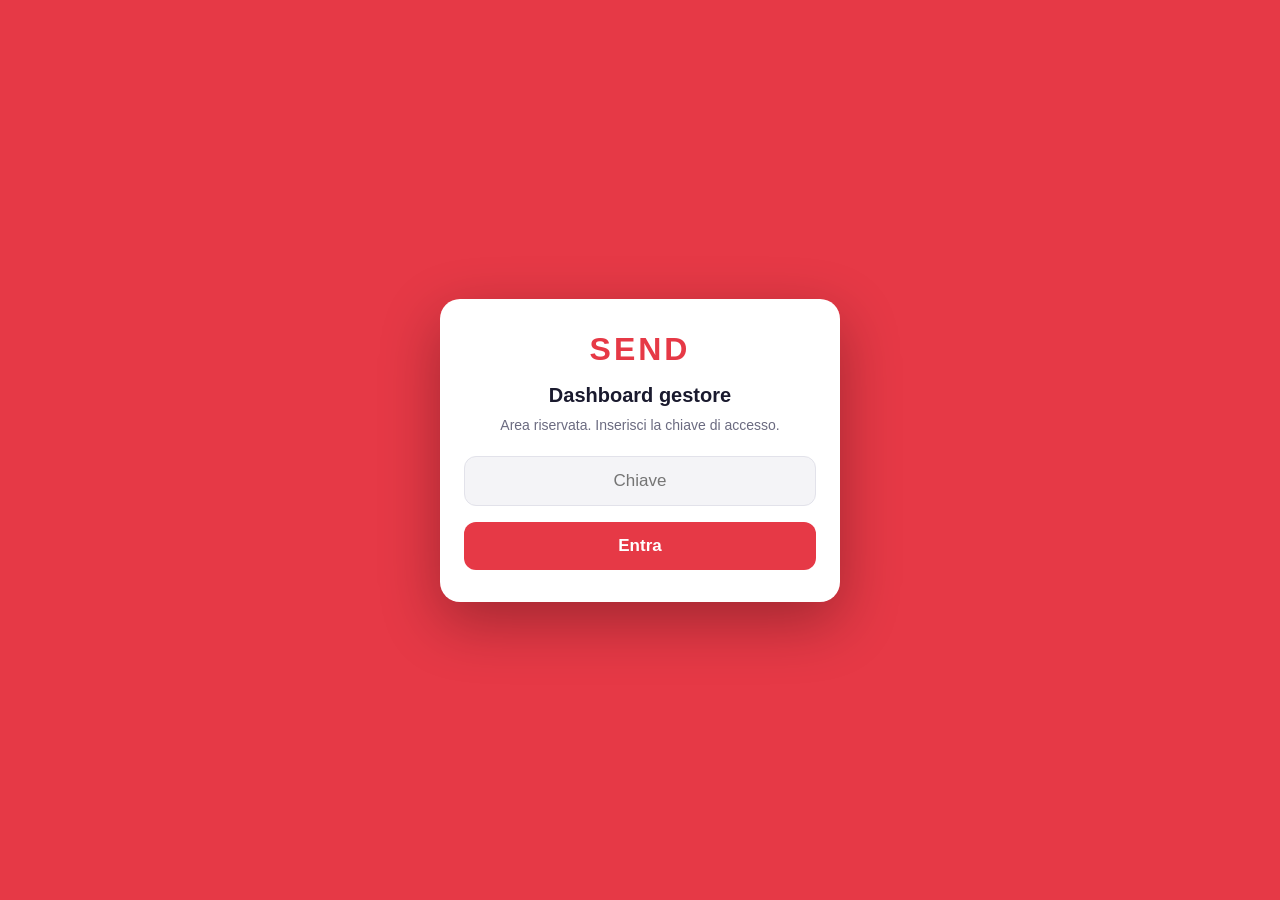
<file: admin.html>
<!DOCTYPE html>
<html lang="it">
<head>
  <meta charset="UTF-8">
  <meta name="viewport" content="width=device-width, initial-scale=1.0">
  <meta name="robots" content="noindex">
  <title>SEND — Dashboard gestore</title>
  <link rel="stylesheet" href="style.css?v=10">
  <style>
    .admin-wrap { padding: 16px; max-width: 900px; margin: 0 auto; }
    .bar-card {
      background: var(--card);
      border: 1px solid var(--border);
      border-radius: var(--radius);
      padding: 14px 16px;
      margin-bottom: 12px;
    }
    .bar-card h3 { font-size: 17px; margin-bottom: 8px; }
    .bar-stats { display: flex; flex-wrap: wrap; gap: 14px; font-size: 13px; color: var(--text-dim); margin-bottom: 10px; }
    .bar-stats b { color: var(--text); font-size: 16px; display: block; }
    .totali { display: flex; gap: 12px; margin-bottom: 18px; }
    .tot-box {
      flex: 1;
      background: var(--card);
      border: 1px solid var(--border);
      border-radius: var(--radius);
      padding: 14px;
      text-align: center;
    }
    .tot-box b { font-size: 26px; display: block; color: var(--accent); }
    .tot-box span { font-size: 12px; color: var(--text-dim); }
    .admin-actions { display: flex; gap: 8px; flex-wrap: wrap; }
    .admin-actions .btn-secondary { padding: 9px 13px; font-size: 13px; }
  </style>
</head>
<body>
  <!-- Blocco accesso -->
  <div id="gate" class="setup-screen">
    <div class="setup-card">
      <h1 class="setup-logo">SEND</h1>
      <h2>Dashboard gestore</h2>
      <p>Area riservata. Inserisci la chiave di accesso.</p>
      <input type="password" id="gate-key" placeholder="Chiave" autocomplete="off">
      <button id="gate-go" type="button" class="btn-primary full-width">Entra</button>
    </div>
  </div>

  <header class="topbar">
    <h1>SEND</h1>
    <span class="topbar-sub">Dashboard gestore</span>
  </header>

  <div class="admin-wrap">
    <div class="totali">
      <div class="tot-box"><b id="tot-bar">—</b><span>Bar attivi</span></div>
      <div class="tot-box"><b id="tot-visite">—</b><span>Accessi totali</span></div>
      <div class="tot-box"><b id="tot-visite-7">—</b><span>Accessi ultimi 7 giorni</span></div>
    </div>
    <div id="bar-list"><p class="hint">Caricamento…</p></div>
  </div>

  <script>
    const SUPABASE_URL = "https://pwuebotkdxobjvfoepjz.supabase.co";
    const SUPABASE_KEY = "sb_publishable_LEGQHUZEAH-ET0582OWRKA_r51GJpEf";
    const SB_HEADERS = { apikey: SUPABASE_KEY, Authorization: `Bearer ${SUPABASE_KEY}` };
    const OWNER_HASH = "2def2aae880cbb34ff66dba22a7e2f683335126dd78884127c536fb3805ebce2";
    const APP_URL = location.origin + location.pathname.replace(/admin\.html$/, "");

    async function sha256hex(text) {
      const buf = await crypto.subtle.digest("SHA-256", new TextEncoder().encode(text));
      return [...new Uint8Array(buf)].map((b) => b.toString(16).padStart(2, "0")).join("");
    }

    async function tryKey(k) {
      if (!k) return false;
      if ((await sha256hex(k)) !== OWNER_HASH) return false;
      document.getElementById("gate").classList.add("hidden");
      loadDashboard();
      return true;
    }

    function fmtDate(iso) {
      if (!iso) return "mai";
      const d = new Date(iso);
      return d.toLocaleDateString("it-IT", { day: "2-digit", month: "2-digit", year: "numeric" }) +
        " " + d.toLocaleTimeString("it-IT", { hour: "2-digit", minute: "2-digit" });
    }

    async function deleteBar(barId, card, btn) {
      if (!confirm(`Eliminare DEFINITIVAMENTE il bar "${barId}"?\n\nSi cancellano la sua lista e tutti i suoi accessi. Non è reversibile.`)) return;
      btn.disabled = true;
      btn.textContent = "…";
      try {
        const filter = `bar_id=eq.${encodeURIComponent(barId)}`;
        // return=representation: la risposta contiene le righe davvero cancellate.
        // Se la policy di delete manca, RLS le filtra e l'array torna vuoto.
        const res = await fetch(`${SUPABASE_URL}/rest/v1/bar_inventories?${filter}`, {
          method: "DELETE",
          headers: { ...SB_HEADERS, Prefer: "return=representation" },
        });
        const deleted = res.ok ? await res.json() : [];
        if (!res.ok) throw new Error("HTTP " + res.status);
        if (!Array.isArray(deleted) || deleted.length === 0) {
          throw new Error("policy-mancante");
        }
        // Cancella anche gli accessi (best-effort)
        await fetch(`${SUPABASE_URL}/rest/v1/bar_visits?${filter}`, {
          method: "DELETE",
          headers: { ...SB_HEADERS, Prefer: "return=minimal" },
        }).catch(() => {});
        card.remove();
        loadDashboard(); // aggiorna i totali
      } catch (err) {
        const msg = err.message === "policy-mancante"
          ? "Non cancellato: manca la policy di delete su Supabase.\nEsegui l'SQL che ti ho dato, poi riprova."
          : "Eliminazione non riuscita: " + err.message;
        alert(msg);
        btn.disabled = false;
        btn.textContent = "🗑 Elimina";
      }
    }

    async function loadDashboard() {
      const list = document.getElementById("bar-list");
      try {
        const [barsRes, visitsRes] = await Promise.all([
          fetch(`${SUPABASE_URL}/rest/v1/bar_inventories?select=bar_id,updated_at&order=updated_at.desc`, { headers: SB_HEADERS }),
          fetch(`${SUPABASE_URL}/rest/v1/bar_visits?select=bar_id,visited_at&order=visited_at.desc&limit=10000`, { headers: SB_HEADERS }),
        ]);
        const bars = await barsRes.json();
        const visits = visitsRes.ok ? await visitsRes.json() : [];

        const now = Date.now();
        const week = 7 * 24 * 3600 * 1000;
        const stats = {};
        visits.forEach((v) => {
          const s = (stats[v.bar_id] = stats[v.bar_id] || { tot: 0, last7: 0, last: null });
          s.tot++;
          if (now - new Date(v.visited_at).getTime() < week) s.last7++;
          if (!s.last) s.last = v.visited_at; // già ordinate desc
        });

        document.getElementById("tot-bar").textContent = bars.length;
        document.getElementById("tot-visite").textContent = visits.length;
        document.getElementById("tot-visite-7").textContent = visits.filter((v) => now - new Date(v.visited_at).getTime() < week).length;

        list.innerHTML = "";
        if (!bars.length) {
          list.innerHTML = '<p class="hint">Nessun bar ancora creato.</p>';
          return;
        }
        bars.forEach((b) => {
          const s = stats[b.bar_id] || { tot: 0, last7: 0, last: null };
          const link = `${APP_URL}?bar=${encodeURIComponent(b.bar_id)}`;
          const card = document.createElement("div");
          card.className = "bar-card";
          card.innerHTML = `
            <h3>${b.bar_id}</h3>
            <div class="bar-stats">
              <div><b>${s.tot}</b>accessi totali</div>
              <div><b>${s.last7}</b>ultimi 7 giorni</div>
              <div><b style="font-size:13px">${fmtDate(s.last)}</b>ultimo accesso</div>
              <div><b style="font-size:13px">${fmtDate(b.updated_at)}</b>ultima modifica lista</div>
            </div>
            <div class="admin-actions">
              <button class="btn-secondary" data-link="${link}">📋 Copia link</button>
              <a class="btn-secondary" style="text-decoration:none" href="${link}" target="_blank">Apri</a>
              <button class="btn-danger" data-del="${b.bar_id}">🗑 Elimina</button>
            </div>`;
          card.querySelector("[data-link]").addEventListener("click", async (e) => {
            try {
              await navigator.clipboard.writeText(e.target.dataset.link);
              e.target.textContent = "✓ Copiato";
              setTimeout(() => (e.target.textContent = "📋 Copia link"), 1500);
            } catch {
              prompt("Copia il link:", e.target.dataset.link);
            }
          });
          card.querySelector("[data-del]").addEventListener("click", (e) => deleteBar(e.target.dataset.del, card, e.target));
          list.appendChild(card);
        });
      } catch (err) {
        list.innerHTML = '<p class="hint">Errore di caricamento: ' + err.message + "</p>";
      }
    }

    // Accesso: ?k= nell'URL oppure campo password
    const urlKey = new URLSearchParams(location.search).get("k") || "";
    tryKey(urlKey);
    document.getElementById("gate-go").addEventListener("click", async () => {
      const ok = await tryKey(document.getElementById("gate-key").value.trim());
      if (!ok) alert("Chiave errata");
    });
    document.getElementById("gate-key").addEventListener("keydown", async (e) => {
      if (e.key === "Enter") {
        const ok = await tryKey(e.target.value.trim());
        if (!ok) alert("Chiave errata");
      }
    });
  </script>
</body>
</html>
</file>
<file: style.css>
:root {
  --bg: #f4f4f7;
  --card: #ffffff;
  --text: #1a1a2e;
  --text-dim: #6b6b80;
  --accent: #e63946;
  --accent-dark: #c92a37;
  --border: #e2e2ea;
  --green: #2a9d8f;
  --radius: 12px;
}

@media (prefers-color-scheme: dark) {
  :root {
    --bg: #131320;
    --card: #1e1e30;
    --text: #f0f0f5;
    --text-dim: #9a9ab0;
    --border: #2e2e45;
  }
}

* { box-sizing: border-box; margin: 0; padding: 0; }

html { -webkit-text-size-adjust: 100%; }

body {
  font-family: -apple-system, BlinkMacSystemFont, "Segoe UI", Roboto, sans-serif;
  background: var(--bg);
  color: var(--text);
  padding-bottom: 140px;
}

.topbar {
  background: var(--accent);
  color: #fff;
  padding: 16px 20px 12px;
  display: flex;
  align-items: baseline;
  gap: 10px;
}
.topbar h1 { font-size: 24px; letter-spacing: 2px; }
.topbar-sub { font-size: 13px; opacity: 0.85; }

.tabs {
  display: flex;
  background: var(--card);
  border-bottom: 1px solid var(--border);
  position: sticky;
  top: 0;
  z-index: 10;
}
.tab {
  flex: 1;
  padding: 14px 0;
  background: none;
  border: none;
  font-size: 15px;
  font-weight: 600;
  color: var(--text-dim);
  border-bottom: 3px solid transparent;
  cursor: pointer;
}
.tab.active { color: var(--accent); border-bottom-color: var(--accent); }

.view { padding: 16px; max-width: 640px; margin: 0 auto; }
.hidden { display: none !important; }

.name-field { margin-bottom: 16px; }
.name-field label {
  display: block;
  font-size: 13px;
  font-weight: 600;
  color: var(--text-dim);
  margin-bottom: 6px;
}
.name-field input {
  width: 100%;
  padding: 12px 14px;
  font-size: 17px;
  border: 1px solid var(--border);
  border-radius: var(--radius);
  background: var(--card);
  color: var(--text);
}

/* Super-categoria */
.supercat { margin-bottom: 18px; }
.supercat-header {
  width: 100%;
  display: flex;
  align-items: center;
  padding: 14px 16px;
  background: var(--accent);
  border: none;
  border-radius: var(--radius);
  color: #fff;
  font-size: 17px;
  font-weight: 800;
  letter-spacing: 0.5px;
  text-transform: uppercase;
  cursor: pointer;
}
.supercat-name { flex: 1; text-align: left; }
.supercat-header .badge {
  background: #fff;
  color: var(--accent);
  border-radius: 999px;
  font-size: 12px;
  font-weight: 800;
  padding: 2px 9px;
  margin-right: 10px;
}
.supercat-header .chevron { transition: transform 0.2s; font-weight: 400; }
.supercat.open .supercat-header .chevron { transform: rotate(90deg); }
.supercat-body { display: none; padding-top: 12px; }
.supercat.open .supercat-body { display: block; }

/* Reparto */
.dept {
  background: var(--card);
  border: 1px solid var(--border);
  border-radius: var(--radius);
  margin-bottom: 12px;
  overflow: hidden;
}
.dept-header {
  width: 100%;
  display: flex;
  justify-content: space-between;
  align-items: center;
  padding: 14px 16px;
  background: none;
  border: none;
  font-size: 16px;
  font-weight: 700;
  color: var(--text);
  cursor: pointer;
}
.dept-header .badge {
  background: var(--accent);
  color: #fff;
  border-radius: 999px;
  font-size: 12px;
  font-weight: 700;
  padding: 2px 9px;
  margin-left: auto;
  margin-right: 10px;
}
.dept-header .chevron { color: var(--text-dim); transition: transform 0.2s; font-weight: 400; }
.dept.open .chevron { transform: rotate(90deg); }
.dept-body { display: none; border-top: 1px solid var(--border); }
.dept.open .dept-body { display: block; }
.dept-units { font-size: 12px; color: var(--text-dim); font-weight: 400; margin-left: 8px; }

/* Prodotto in vista ordine */
.product-row {
  display: flex;
  align-items: center;
  justify-content: space-between;
  gap: 8px;
  padding: 10px 16px;
  border-bottom: 1px solid var(--border);
}
.product-row:last-child { border-bottom: none; }
.product-name { font-size: 15px; flex: 1; min-width: 0; overflow-wrap: break-word; }
.product-row.has-qty .product-name { font-weight: 700; }

.qty-controls { display: flex; flex-direction: column; gap: 6px; align-items: flex-end; }
.qty-group { display: flex; align-items: center; gap: 6px; }
.qty-unit { font-size: 12px; color: var(--text-dim); width: 58px; text-align: right; }
.qty-btn {
  width: 34px;
  height: 34px;
  border-radius: 50%;
  border: 1px solid var(--border);
  background: var(--bg);
  color: var(--text);
  font-size: 18px;
  font-weight: 700;
  cursor: pointer;
  flex-shrink: 0;
}
.qty-btn:active { background: var(--border); }
.qty-input {
  width: 46px;
  height: 34px;
  text-align: center;
  font-size: 16px;
  font-weight: 700;
  border: 1px solid var(--border);
  border-radius: 8px;
  background: var(--card);
  color: var(--text);
}
.qty-input.nonzero { border-color: var(--green); color: var(--green); }

/* Footer ordine */
.order-footer {
  position: fixed;
  bottom: 0;
  left: 0;
  right: 0;
  background: var(--card);
  border-top: 1px solid var(--border);
  padding: 10px 16px calc(12px + env(safe-area-inset-bottom));
  z-index: 20;
}
.order-summary {
  font-size: 13px;
  color: var(--text-dim);
  text-align: center;
  margin-bottom: 8px;
}
.order-actions { display: flex; gap: 10px; max-width: 640px; margin: 0 auto; }

.btn-primary {
  flex: 1;
  padding: 14px;
  font-size: 17px;
  font-weight: 700;
  background: var(--accent);
  color: #fff;
  border: none;
  border-radius: var(--radius);
  cursor: pointer;
}
.btn-primary:active { background: var(--accent-dark); }
.btn-secondary {
  padding: 14px 18px;
  font-size: 15px;
  font-weight: 600;
  background: var(--bg);
  color: var(--text);
  border: 1px solid var(--border);
  border-radius: var(--radius);
  cursor: pointer;
}
.btn-danger {
  padding: 10px 16px;
  font-size: 14px;
  font-weight: 600;
  background: none;
  color: var(--accent);
  border: 1px solid var(--accent);
  border-radius: var(--radius);
  cursor: pointer;
  flex-shrink: 0;
}
.full-width { width: 100%; }

/* Vista lista (modifica) */
.hint { font-size: 13px; color: var(--text-dim); margin-bottom: 14px; line-height: 1.45; }

.edit-group-title {
  font-size: 13px;
  font-weight: 800;
  letter-spacing: 1px;
  text-transform: uppercase;
  color: var(--accent);
  margin: 18px 0 8px;
}
.edit-group-title:first-child { margin-top: 0; }

.edit-dept {
  background: var(--card);
  border: 1px solid var(--border);
  border-radius: var(--radius);
  margin-bottom: 12px;
  overflow: hidden;
}
.edit-dept-header {
  display: flex;
  align-items: center;
  gap: 8px;
  padding: 12px 16px;
  border-bottom: 1px solid var(--border);
}
.edit-dept-header .dept-title { font-weight: 700; font-size: 15px; flex: 1; }
.edit-product-row {
  display: flex;
  align-items: center;
  gap: 8px;
  padding: 10px 16px;
  border-bottom: 1px solid var(--border);
}
.edit-product-row:last-of-type { border-bottom: none; }
.edit-product-row span { flex: 1; font-size: 15px; overflow-wrap: break-word; min-width: 0; }

.icon-btn {
  background: none;
  border: none;
  font-size: 17px;
  cursor: pointer;
  padding: 6px;
  color: var(--text-dim);
  flex-shrink: 0;
}
.edit-add-product {
  width: 100%;
  padding: 12px;
  background: none;
  border: none;
  color: var(--accent);
  font-size: 14px;
  font-weight: 600;
  cursor: pointer;
  border-top: 1px solid var(--border);
}

/* Impostazioni */
.setting-row {
  display: flex;
  align-items: center;
  justify-content: space-between;
  gap: 16px;
  background: var(--card);
  border: 1px solid var(--border);
  border-radius: var(--radius);
  padding: 16px;
  margin-bottom: 12px;
}
.setting-row strong { font-size: 15px; }
.setting-row .hint { margin: 4px 0 0; }

.switch { position: relative; width: 52px; height: 30px; flex-shrink: 0; }
.switch input { opacity: 0; width: 0; height: 0; }
.slider {
  position: absolute;
  inset: 0;
  background: var(--border);
  border-radius: 999px;
  transition: 0.2s;
  cursor: pointer;
}
.slider::before {
  content: "";
  position: absolute;
  width: 24px;
  height: 24px;
  left: 3px;
  top: 3px;
  background: #fff;
  border-radius: 50%;
  transition: 0.2s;
}
.switch input:checked + .slider { background: var(--green); }
.switch input:checked + .slider::before { transform: translateX(22px); }
.switch input:disabled + .slider { opacity: 0.45; cursor: not-allowed; }

.setting-row.column { flex-direction: column; align-items: stretch; }

.version { text-align: center; font-size: 12px; color: var(--text-dim); margin-top: 24px; }

/* Schermata setup */
.setup-screen {
  position: fixed;
  inset: 0;
  z-index: 200;
  background: var(--accent);
  display: flex;
  align-items: center;
  justify-content: center;
  padding: 24px;
}
.setup-card {
  background: var(--card);
  border-radius: 20px;
  padding: 32px 24px;
  max-width: 400px;
  width: 100%;
  text-align: center;
  box-shadow: 0 20px 60px rgba(0, 0, 0, 0.3);
}
.setup-logo {
  font-size: 32px;
  letter-spacing: 3px;
  color: var(--accent);
  margin-bottom: 16px;
}
.setup-card h2 { font-size: 20px; margin-bottom: 8px; }
.setup-card p { font-size: 14px; color: var(--text-dim); line-height: 1.5; margin-bottom: 20px; }
.setup-card input {
  width: 100%;
  padding: 14px 16px;
  font-size: 17px;
  border: 1px solid var(--border);
  border-radius: var(--radius);
  background: var(--bg);
  color: var(--text);
  margin-bottom: 16px;
  text-align: center;
}

/* Toast */
.toast {
  position: fixed;
  bottom: 130px;
  left: 50%;
  transform: translateX(-50%);
  background: var(--text);
  color: var(--bg);
  padding: 12px 20px;
  border-radius: 999px;
  font-size: 14px;
  font-weight: 600;
  z-index: 100;
  max-width: 90vw;
  text-align: center;
  animation: toast-in 0.2s ease;
}
@keyframes toast-in {
  from { opacity: 0; transform: translateX(-50%) translateY(8px); }
  to { opacity: 1; transform: translateX(-50%) translateY(0); }
}
</file>
